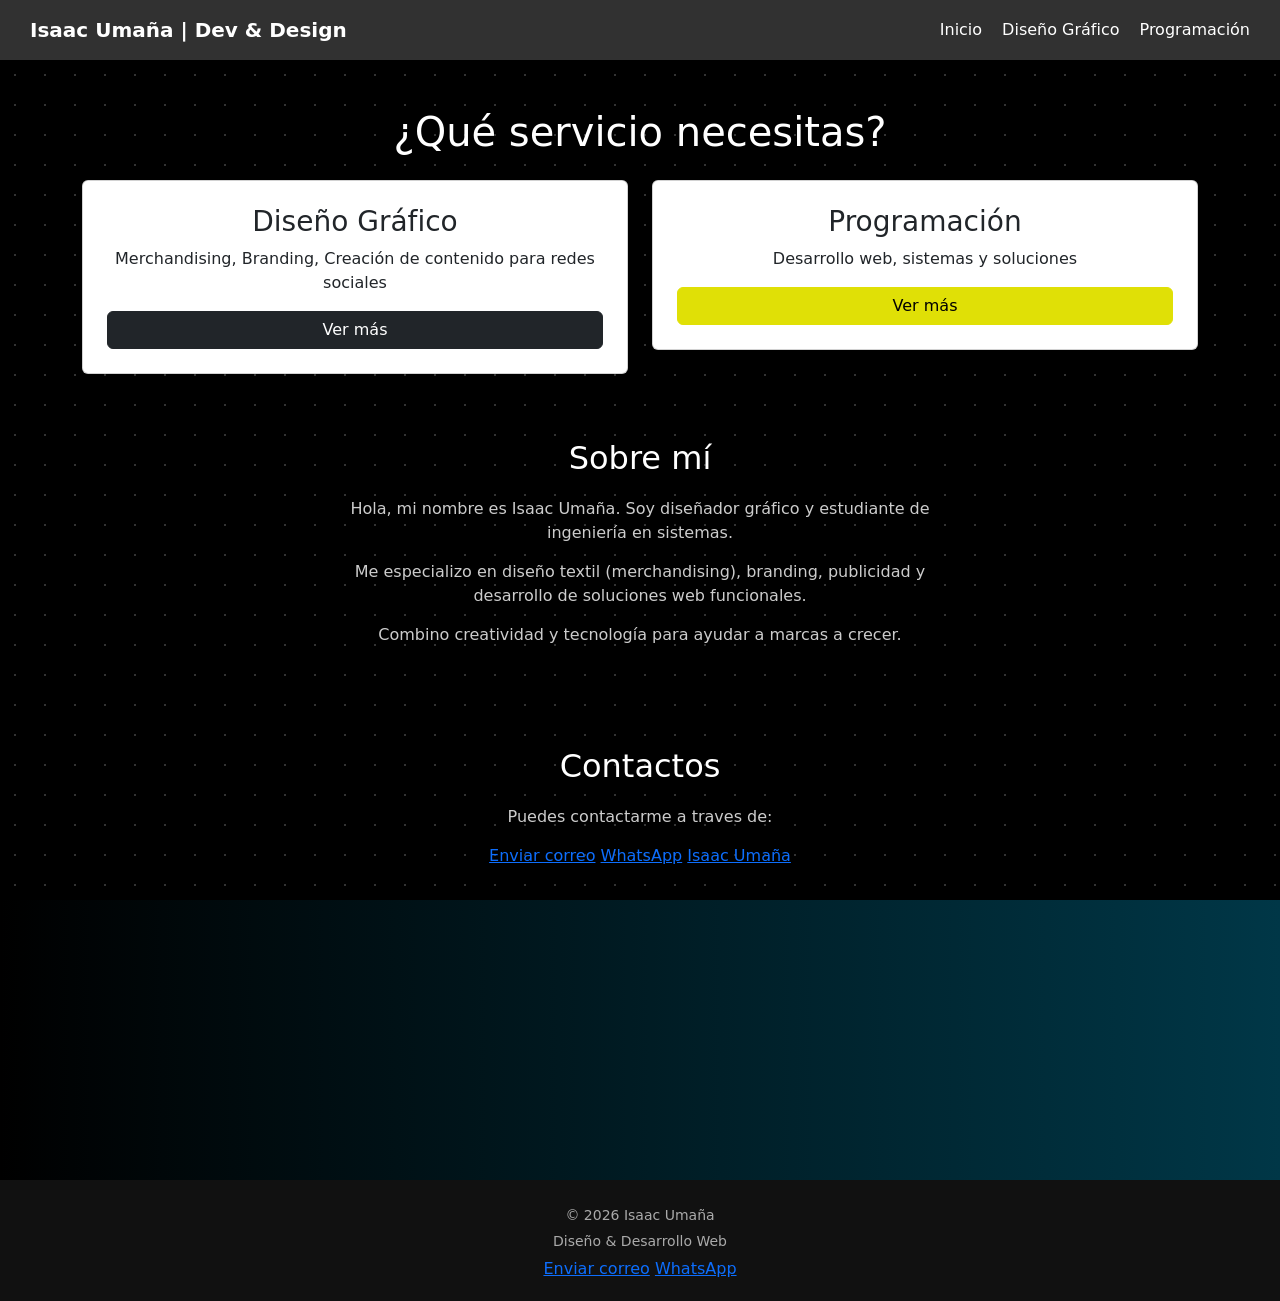
<file: index.html>
<!DOCTYPE html>
<html lang="es">
<head>
    <meta charset="UTF-8">
    <meta name="viewport" content="width=device-width, initial-scale=1.0">
    <title>Isaac Umaña</title>
    <link rel="icon" href="img/FAVICON.png" type="image/png">
    <link rel="stylesheet" href="css/style.css">
    <link href="https://cdn.jsdelivr.net/npm/bootstrap@5.3.0/dist/css/bootstrap.min.css" rel="stylesheet">
</head>
<body>
    
  <div class="background-grid"></div>
    
  <nav>
    <a href="index.html">Isaac Umaña | Dev & Design</a>

    <div>
      <a href="index.html">Inicio</a>
      <a href="html/diseno.html">Diseño Gráfico</a>
      <a href="html/desarrollo.html">Programación</a>
    </div>
  </nav>

  <main>

    <div class="container text-center mt-5">   
      <h1>¿Qué servicio necesitas?</h1>

      <div class="row mt-4">

        <div class="col-md-6">
          <div class="card p-4">
            <h3>Diseño Gráfico</h3>
            <p>Merchandising, Branding, Creación de contenido para redes sociales</p>
            <a href="html/diseno.html" class="btn btn-dark">Ver más</a>
          </div>
        </div>

        <div class="col-md-6">
          <div class="card p-4">
            <h3>Programación</h3>
            <p>Desarrollo web, sistemas y soluciones</p>
            <a href="html/desarrollo.html" class="btn btn-primary">Ver más</a>
          </div>
        </div>

      </div>
    </div> 

    <section class="about">
      <h2>Sobre mí</h2>

      <p>Hola, mi nombre es Isaac Umaña. Soy diseñador gráfico y estudiante de ingeniería en sistemas.</p>

      <p>Me especializo en diseño textil (merchandising), branding, publicidad y desarrollo de soluciones web funcionales.</p>

      <p>Combino creatividad y tecnología para ayudar a marcas a crecer.</p>
    </section>

    <section class="contact">
      <h2>Contactos</h2>
      <p>Puedes contactarme a traves de:</p>
        <a href="mailto:isaacufonseca2@gmail.com" target="_blank">Enviar correo</a>
        <a href="https://wa.me/50663390563" target="_blank">WhatsApp</a>
        <a href="https://www.instagram.com/isaac.sr20?igsh=bmRnazZkbzIybTd0" target="_blank">Isaac Umaña</a>
    </section>

  </main>

  <footer class="footer">
    <p>© 2026 Isaac Umaña</p>
    <p>Diseño & Desarrollo Web</p>
    <a href="mailto:isaacufonseca2@gmail.com" target="_blank">Enviar correo</a>
    <a href="https://wa.me/50663390563" target="_blank">WhatsApp</a>
  </footer>

  <script>
    const sections = document.querySelectorAll('.about, .contact');

    window.addEventListener('scroll', () => {
      sections.forEach(section => {
        const position = section.getBoundingClientRect().top;
        const screenHeight = window.innerHeight;

        if (position < screenHeight - 100) {
          section.classList.add('show');
        }
      });
    });
  </script>

</body>
</html>
</file>
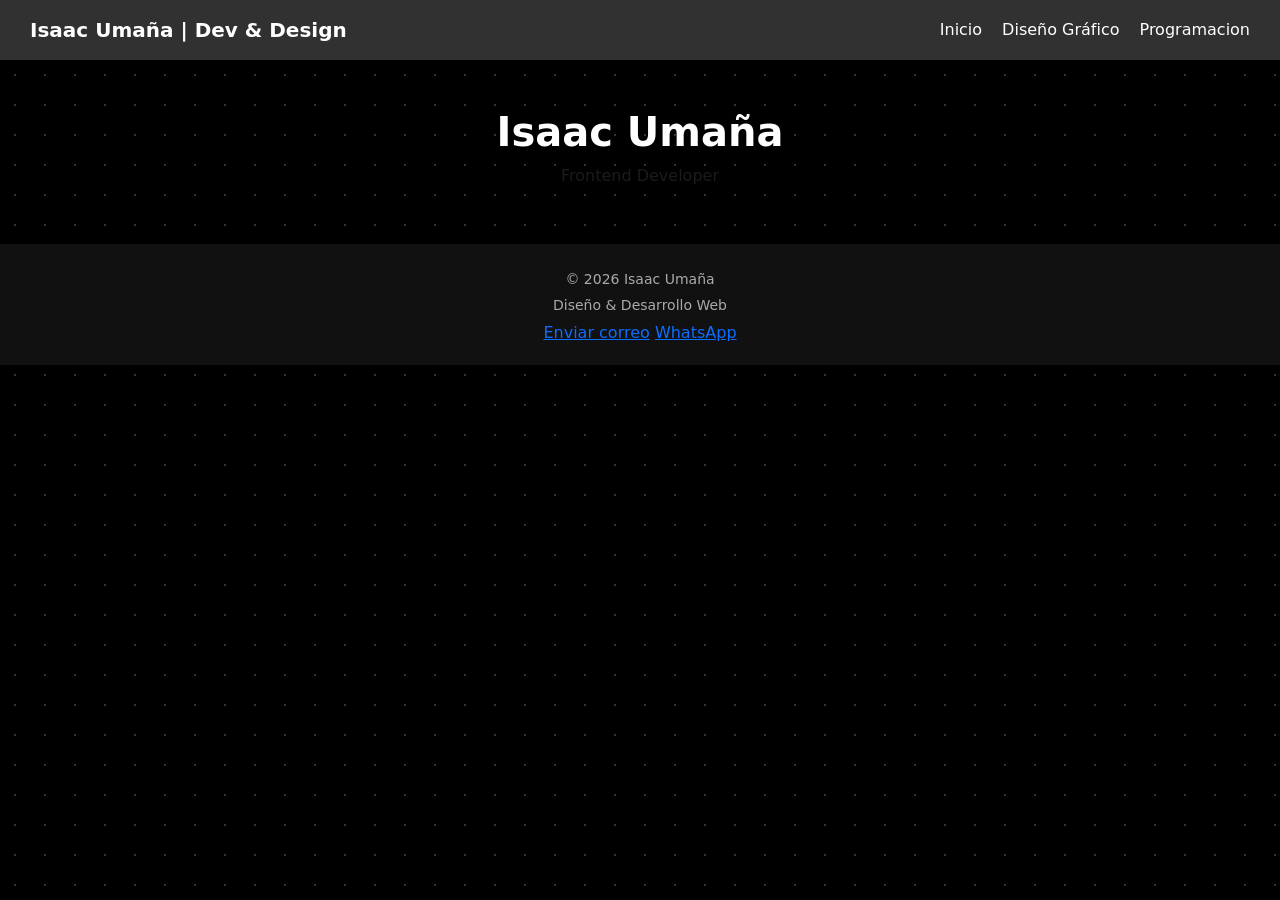
<file: html/desarrollo.html>
<!DOCTYPE html>
<html lang="es">
<head>
    <meta charset="UTF-8">
    <meta name="viewport" content="width=device-width, initial-scale=1.0">
    <title>Isaac Umaña | Dev</title>
    <link rel="icon" href="../img/FAVICON.png" type="image/png">
    <link rel="stylesheet" href="../css/style.css">
    <link href="https://cdn.jsdelivr.net/npm/bootstrap@5.3.0/dist/css/bootstrap.min.css" rel="stylesheet">
</head>
<body>
    
    <div class="background-grid"></div>
    
    <nav>
        <a href="../index.html">Isaac Umaña | Dev & Design</a>

        <div>
          <a href="../index.html">Inicio</a>
          <a href="diseno.html">Diseño Gráfico</a>
          <a href="desarrollo.html">Programacion</a>
        </div>
    </nav>
    
     <div class="container text-center mt-5">   
        <h1 class="fw-bold">Isaac Umaña</h1>
        <p class="text-muted">Frontend Developer</p>
     </div>

  <footer class="footer">
    <p>© 2026 Isaac Umaña</p>
    <p>Diseño & Desarrollo Web</p>
    <a href="mailto:isaacufonseca2@gmail.com" target="_blank">Enviar correo</a>
    <a href="https://wa.me/50663390563" target="_blank">WhatsApp</a>
  </footer>

</body>
</html>
</file>
<file: css/style.css>
@media (max-width: 768px)  {  
    nav div {
        align-items: flex-start;
        margin-top: 10px;
        width: 100%;
        justify-content: space-between;
    }
    nav{
        flex-direction: column;
        align-items: flex-start;
    }
    .col-md-6{
        margin-bottom: 20px;
    }
}

@keyframes moveGrid {
    from {
        background-position: 0 0;
    }
    to {
        background-position: 60px 30px;
    }
}

@font-face {
    font-family: 'Roboto';
    src: url('../font/Roboto.ttf') format('truetype');
}

.background-grid {
    position: fixed;
    top: 0;
    left: 0;
    width: 100%;
    height: 100%;

    background: #000000;
    background-image: radial-gradient(circle, rgba(255, 255, 255, 0.2) 1.5px, transparent 1.5px);
    background-size: 30px 30px;

    z-index: -1;

    animation: moveGrid 20s linear infinite;
}

main{
    flex: 1;
    min-height: 120vh;
}

body {
    margin: 0;
    background: linear-gradient(to right,#000000, #003747);
    min-width: 320px;
    color: white;
    display: flex;           
    flex-direction: column; 
    min-height: 100vh; 
    font-family: 'Roboto', sans-serif;
}

.container h1 {
    color: white;
}

.col-md-6 {
    margin-bottom: 20px;
}

nav {
    display: flex;
    justify-content: space-between;
    align-items: center;
    background-color: #313131;
    padding: 15px 30px;
}

nav > a {
    font-weight: bold;
    font-size: 20px;
}

nav a {
    color: white;
    text-decoration: none;
    transition: 0.3s;
}

nav a:hover {
    color:#E0E006;
}

nav div {
    display: flex;
    gap: 20px;
}

.card{
    background-color: #1a1a1a;
    border: none;
    border-radius: 15px;
    padding: 30px;
    transition: all 0.3s ease;
    position: relative;
    overflow: hidden;
}

.card:hover {
    transform: translateY(-12px) scale(1.02);
    box-shadow: 0 15px 40px rgba(0, 0, 0, 0.6);
}

.card h3 {
    transition: 0.3s;
}

.card::before{
    content: "";
    position: absolute;
    top: 0;
    left: -100%;
    width: 100%;
    height: 100%;
    background: linear-gradient(120deg, transparent, rgba(255,255,255,0.1), transparent);
    transition: 0.5s;
}

.card:hover::before{
    left: 100%;
}

.card h3,
.card p{
    transition: 0.3s;
}

.card:hover h3 {
    color: #E0E006;
}

.card:hover p {
    color: #ccc;
}

.btn {
    transition: 0.3s;
}

.btn:hover {
    transform: scale(1.05);
}

.btn-primary {
    background-color: #E0E006 !important;
    border-color: #E0E006 !important;
    color: black !important;
}

.about,
.contact {
    text-align: center;
    padding: 40px 20px;
    opacity: 0;
    transform: translateY(30px);
    transition: all 0.8s ease;
    margin-top: 5px;
}

.about.show,
.contact.show {
    opacity: 1;
    transform: translateY(0);
}

.about h2,
.contact h2 {
    color: white;
    margin-bottom: 20px;
}

.about p,
.contact p {
    color: #ccc;
    margin: 0 auto 15px;
    max-width: 600px;
}

.footer {
    width: 100%;
    background-color: #111;
    text-align: center;
    padding: 20px;
    margin-top: 40px;
}

.footer p {
    margin: 5px 0;
    color: #aaa;
    font-size: 14px;
}
</file>
